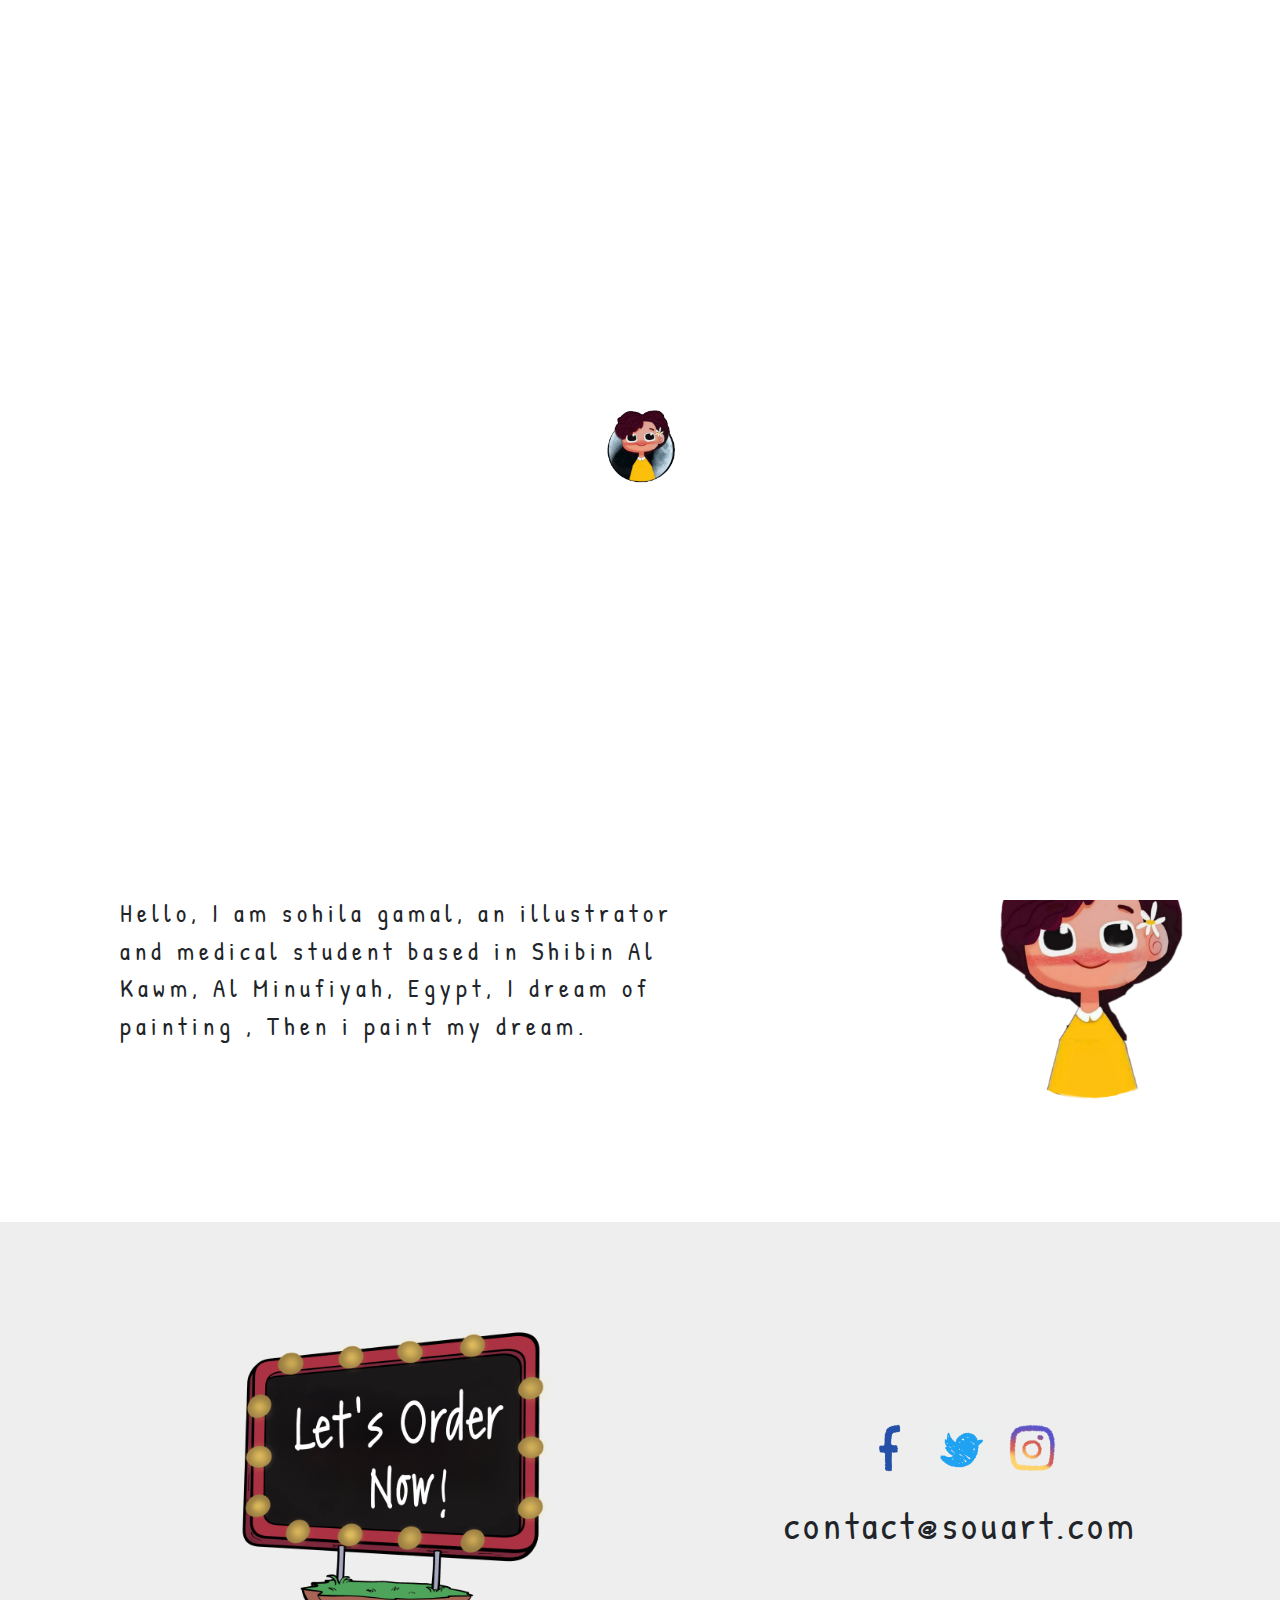
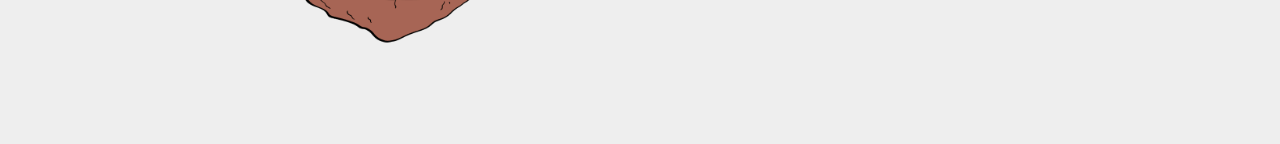
<file: index.html>
<!DOCTYPE html>
<html lang="en">
       <!-- THIS PAGE CLONED
             FROM
     www.nasserjunior.com  -->
<head>
 
    <meta charset="UTF-8">
    <link rel="icon" href="favicon.png">
    <meta http-equiv="X-UA-Compatible" content="IE=edge">
    <meta name="viewport" content="width=device-width, initial-scale=1.0">
    <title>Sou Art </title>
    <!-- Css Files -->
    <link rel="stylesheet" href="css/normalize.css">
    <link rel="stylesheet" href="css/style.css">
    <link rel="stylesheet" href="css/framework.css">
    <!-- Font   -->
    <link rel="preconnect" href="https://fonts.googleapis.com">
    <link rel="preconnect" href="https://fonts.gstatic.com" crossorigin>
    <link href="https://fonts.googleapis.com/css2?family=Patrick+Hand&display=swap" rel="stylesheet">
    
</head>
<body>
    <div class="loading"></div>
    <header>
        <div class="container">
            <a href="index.html" class="logo raw">
                <img src="images/logo.gif" alt="">
                <img src="images/logo1.gif" alt="">
            </a>
        </div>
    </header>


    <div class="work">
        <div class="container">
            <div class="grid">
                <a href="pages/illustration/index.html" class="column art">
                    <img src="images/illustration/pencil.png" alt="">
                    <p>Illustration</p>
                </a>
                <a href="pages/projects/index.html" class="column ">
                    <img src="images/projects/work.png" alt="">
                    <p>Projects</p>
                </a>
                <a href="pages/about/index.html" class="column">
                    <img src="images/about.png" alt="">
                    <p>About</p>
                </a>
            </div>
        </div>
    </div>

    <div class="about">
        <div class="container">
            <div class="raw space-bet resp rtl">
                <h4 class="text">
                    Hello,  I am sohila gamal, an illustrator and medical student based in Shibin Al Kawm, Al Minufiyah, Egypt, I dream of painting , Then i paint my dream.
                </h4>
                <img class="sou" src="images/sohila.png" alt="">
            </div>     
        </div>
    </div>

    <div class="footer">
        <div class="container">
            <div class="raw space-ar resp">
                <div class="ordernow"></div>
                <div class="column">
                    <div class="raw">
                      <a href="https://www.facebook.com/groups/404549188453083" target="_blank">
                        <img src="images/face.png" alt="">
                      </a> 
                      <a href="http://" target="_blank">
                        <img src="images/twitter.png" alt="">
                      </a> 
                      <a href="https://instagram.com/sou_art__?igshid=ZDdkNTZiNTM=" target="_blank">
                        <img src="images/insta.png" alt="">
                      </a> 
                    </div>
                    <div class="email">
                        <p>contact@souart.com</p>
                    </div>
                </div>
            </div>
        </div>
    </div>
<script>
   
     spinner = document.querySelector(".loading"),          

                window.addEventListener("load", () => {
                    
                        document.body.style.overflow = "hidden";
                        setInterval(() => {
                            spinner.style.display = "none";
                            document.body.style.overflow = "auto";
                        }, 3000);

                });

</script>
</body>
</html>
</file>
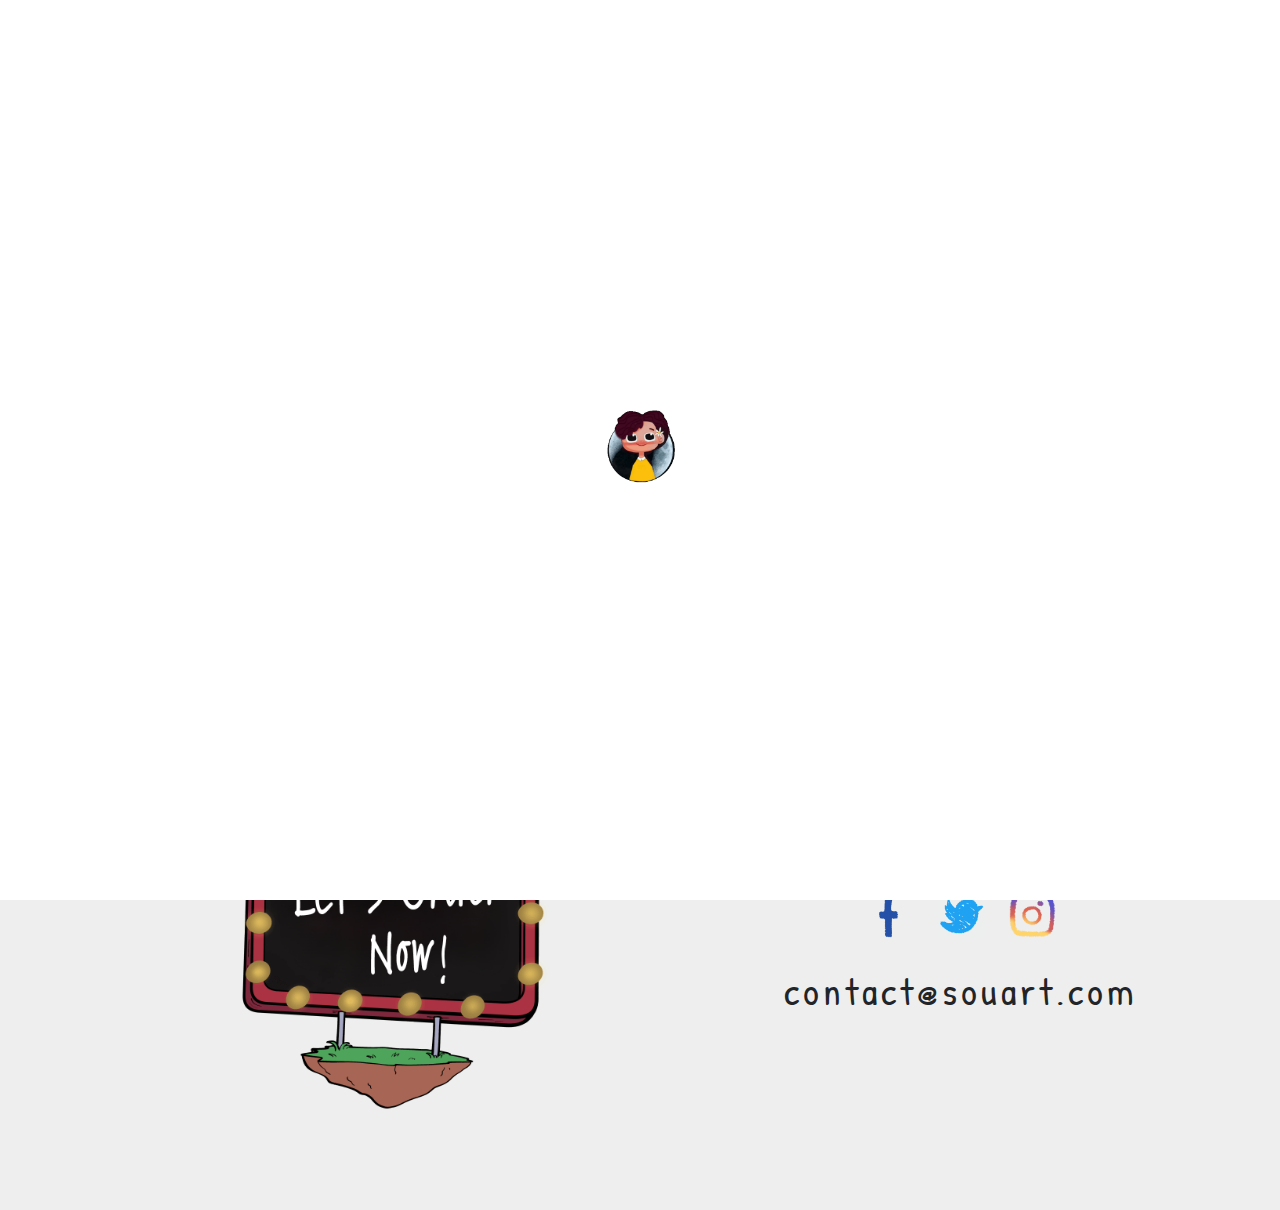
<file: pages/about/index.html>
<!DOCTYPE html>
<html lang="en">
       <!-- THIS PAGE CLONED
             FROM
     www.nasserjunior.com  -->
<head>
 
    <meta charset="UTF-8">
    <link rel="icon" href="../../favicon.png">
    <meta http-equiv="X-UA-Compatible" content="IE=edge">
    <meta name="viewport" content="width=device-width, initial-scale=1.0">
    <title>Sou Art | About</title>
    <!-- Css Files -->
    <link rel="stylesheet" href="../../css/normalize.css">
    <link rel="stylesheet" href="../../css/style.css">
    <link rel="stylesheet" href="../../css/framework.css">
    <!-- Font   -->
    <link rel="preconnect" href="https://fonts.googleapis.com">
    <link rel="preconnect" href="https://fonts.gstatic.com" crossorigin>
    <link href="https://fonts.googleapis.com/css2?family=Patrick+Hand&display=swap" rel="stylesheet">
    
</head>
<body>
    <div class="loading"></div>
    <header>
        <div class="container">
            <div class="column">
                <a href="../../index.html" class="logo raw">
                    <img src="../../images/logo.gif" alt="">
                    <img src="../../images/logo1.gif" alt="">
                </a>
                <nav class="raw">
                    <a href="../../pages/illustration/index.html">Illustration</a>
                    <a href="../../pages/projects/index.html">Projects</a>
                    <a class="active" href="index.html">about</a>
                </nav>
            </div>
        </div>
    </header>

    <div class="about">
        <div class="container">
            <div class="raw space-bet resp rtl">
                <h4 class="text">
                    <p>Hello there, my name is Sohila Mohamed Gamal, AKA So hila, an illustrator based in Shibin Al Kawm, Al Minufiyah, Egypt. I am also a medical student ( in MFM).
                    </p>
                    <p>
                        I dream of painting , Then i paint my dream......
                    </p>
                    <p>
                        Taking the next step in this path, I started to work commercially to ....
                    </p>
                </h4>
                <img class="sou" src="../../images/sohila.png" alt="">
            </div>     
        </div>
    </div>

    <div class="footer">
        <div class="container">
            <div class="raw space-ar resp">
                <div class="ordernow"></div>
                <div class="column">
                    <div class="raw">
                      <a href="https://www.facebook.com/groups/404549188453083" target="_blank">
                        <img src="../../images/face.png" alt="">
                      </a> 
                      <a href="http://" target="_blank">
                        <img src="../../images/twitter.png" alt="">
                      </a> 
                      <a href="https://instagram.com/sou_art__?igshid=ZDdkNTZiNTM=" target="_blank">
                        <img src="../../images/insta.png" alt="">
                      </a> 
                    </div>
                    <div class="email">
                        <p>contact@souart.com</p>
                    </div>
                </div>
            </div>
        </div>
    </div>
    <script>
   
        spinner = document.querySelector(".loading"),          
   
                   window.addEventListener("load", () => {
                       
                           document.body.style.overflow = "hidden";
                           setInterval(() => {
                               spinner.style.display = "none";
                               document.body.style.overflow = "auto";
                           }, 3000);
   
                   });
   
   </script>
</body>
</html>
</file>
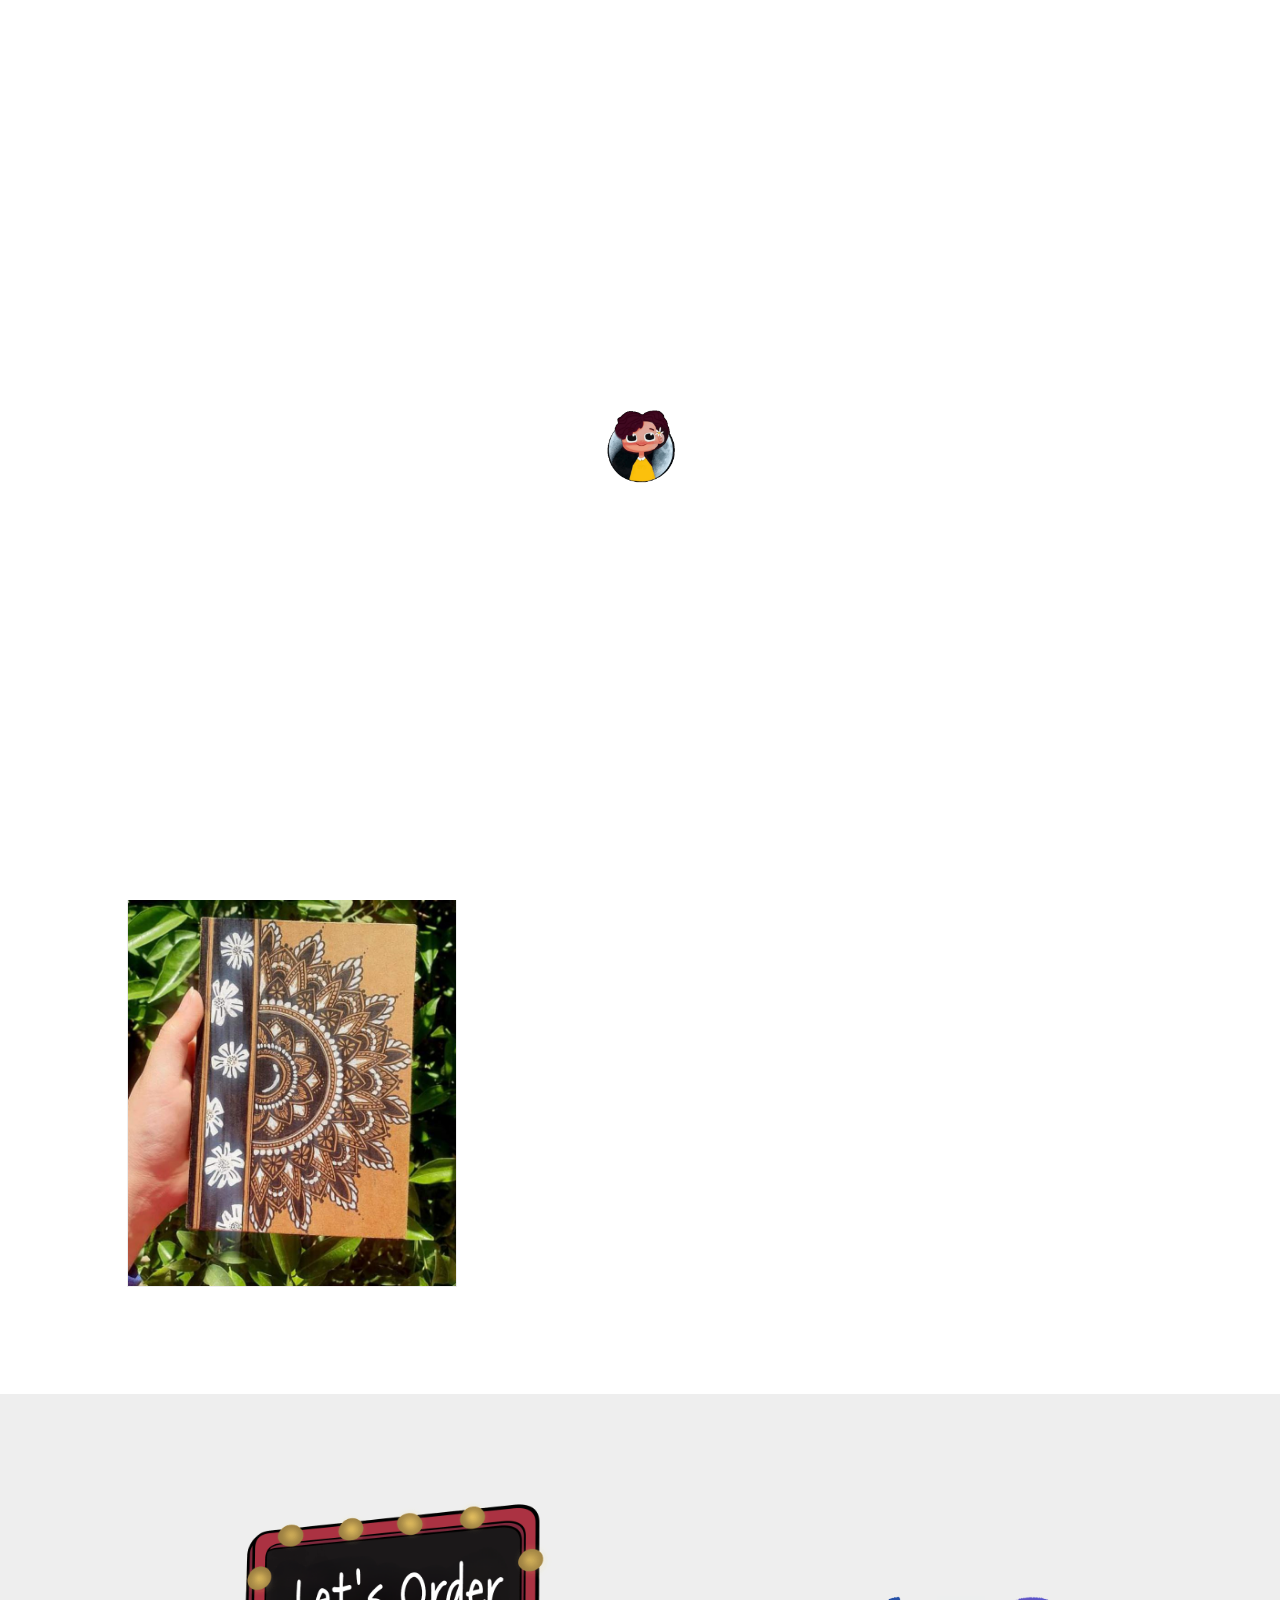
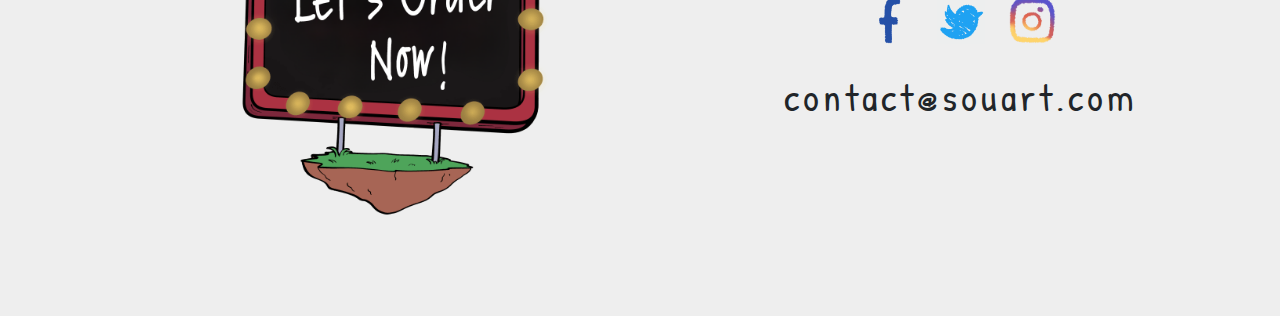
<file: pages/illustration/index.html>
<!DOCTYPE html>
<html lang="en">
       <!-- THIS PAGE CLONED
             FROM
     www.nasserjunior.com  -->
<head>
 
    <meta charset="UTF-8">
    <link rel="icon" href="../../favicon.png">
    <meta http-equiv="X-UA-Compatible" content="IE=edge">
    <meta name="viewport" content="width=device-width, initial-scale=1.0">
    <title>Sou Art | Illustration</title>
    <!-- Css Files -->
    <link rel="stylesheet" href="../../css/normalize.css">
    <link rel="stylesheet" href="../../css/style.css">
    <link rel="stylesheet" href="../../css/framework.css">
    <!-- Font   -->
    <link rel="preconnect" href="https://fonts.googleapis.com">
    <link rel="preconnect" href="https://fonts.gstatic.com" crossorigin>
    <link href="https://fonts.googleapis.com/css2?family=Patrick+Hand&display=swap" rel="stylesheet">
    
</head>
<body>
        <div class="loading"></div>
    <header>
        <div class="container">
            <div class="column">
                <a href="../../index.html" class="logo raw">
                    <img src="../../images/logo.gif" alt="">
                    <img src="../../images/logo1.gif" alt="">
                </a>
                <nav class="raw">
                    <a class="active" href="index.html">Illustration</a>
                    <a href="../../pages/projects/index.html">Projects</a>
                    <a  href="../../pages/about/index.html">about</a>
                </nav>
            </div>
        </div>
    </header>
    <div class="illsutration">
        <div class="container ">
            <div class="grid">
                <img src="../../images/illustration/art1.jpg" alt="">
                <img src="../../images/illustration/art2.jpg" alt="">
                <img src="../../images/illustration/art3.jpg" alt="">
                <img src="../../images/illustration/art4.jpg" alt="">
            
            </div>
          
        </div>
    </div>
   
    <div class="footer">
        <div class="container">
            <div class="raw space-ar resp">
                <div class="ordernow"></div>
                <div class="column">
                    <div class="raw">
                      <a href="https://www.facebook.com/groups/404549188453083" target="_blank">
                        <img src="../../images/face.png" alt="">
                      </a> 
                      <a href="http://" target="_blank">
                        <img src="../../images/twitter.png" alt="">
                      </a> 
                      <a href="https://instagram.com/sou_art__?igshid=ZDdkNTZiNTM=" target="_blank">
                        <img src="../../images/insta.png" alt="">
                      </a> 
                    </div>
                    <div class="email">
                        <p>contact@souart.com</p>
                    </div>
                </div>
            </div>
        </div>
    </div>
    <script>
   
        spinner = document.querySelector(".loading"),          
   
                   window.addEventListener("load", () => {
                       
                           document.body.style.overflow = "hidden";
                           setInterval(() => {
                               spinner.style.display = "none";
                               document.body.style.overflow = "auto";
                           }, 3000);
   
                   });
   
   </script>
   </body>
   </html>
</file>
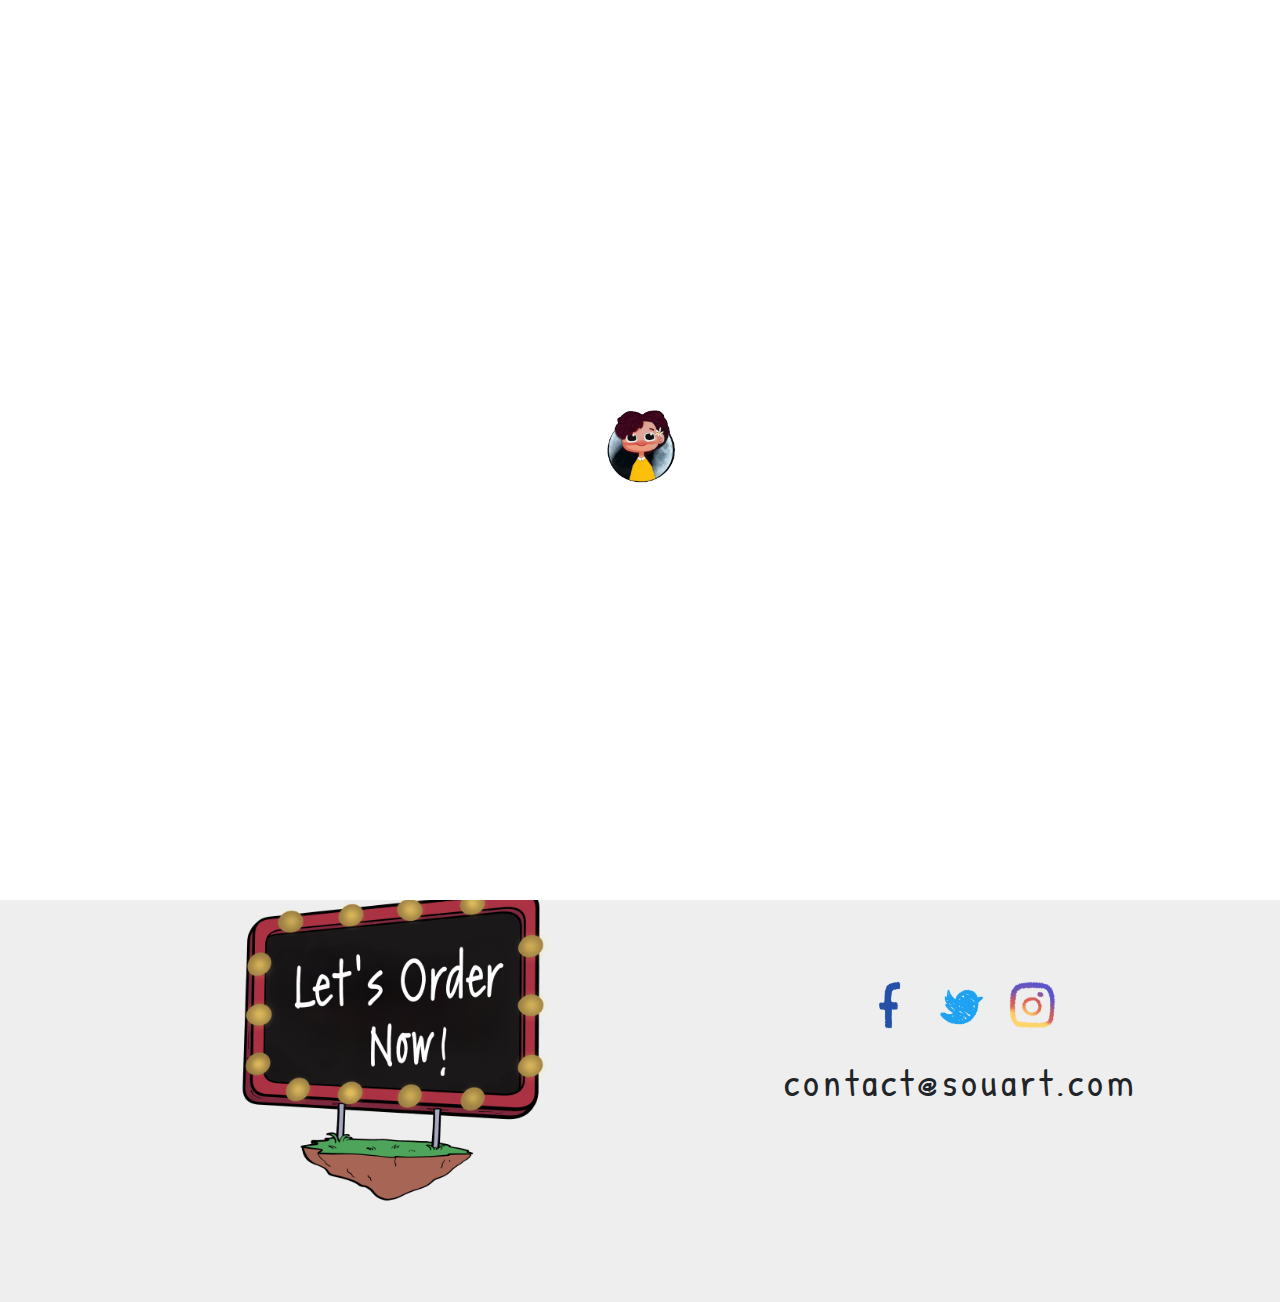
<file: pages/projects/index.html>
<!DOCTYPE html>
<html lang="en">
       <!-- THIS PAGE CLONED
             FROM
     www.nasserjunior.com  -->
<head>
 
    <meta charset="UTF-8">
    <link rel="icon" href="../../favicon.png">
    <meta http-equiv="X-UA-Compatible" content="IE=edge">
    <meta name="viewport" content="width=device-width, initial-scale=1.0">
    <title>Sou Art | Projects </title>
    <!-- Css Files -->
    <link rel="stylesheet" href="../../css/normalize.css">
    <link rel="stylesheet" href="../../css/style.css">
    <link rel="stylesheet" href="../../css/framework.css">
    <!-- Font   -->
    <link rel="preconnect" href="https://fonts.googleapis.com">
    <link rel="preconnect" href="https://fonts.gstatic.com" crossorigin>
    <link href="https://fonts.googleapis.com/css2?family=Patrick+Hand&display=swap" rel="stylesheet">
    
</head>
<body>
    <div class="loading"></div>
    <header>
        <div class="container">
            <div class="column">
                <a href="../../index.html" class="logo raw">
                    <img src="../../images/logo.gif" alt="">
                    <img src="../../images/logo1.gif" alt="">
                </a>
                <nav class="raw">
                    <a  href="../../pages/illustration/index.html">Illustration</a>
                    <a class="active" href="index.html">Projects</a>
                    <a  href="../../pages/about/index.html">about</a>
                </nav>
            </div>
        </div>
    </header>
    <div class="illsutration">
        <div class="container ">
            <div class="grid">
                <img src="../../images/projects/proj1.jpg" alt="">
                <img src="../../images/projects/proj2.jpg" alt="">
                <img src="../../images/projects/proj3.jpg" alt="">
            
            </div>
          
        </div>
    </div>
   
    <div class="footer">
        <div class="container">
            <div class="raw space-ar resp">
                <div class="ordernow"></div>
                <div class="column">
                    <div class="raw">
                      <a href="https://www.facebook.com/groups/404549188453083" target="_blank">
                        <img src="../../images/face.png" alt="">
                      </a> 
                      <a href="http://" target="_blank">
                        <img src="../../images/twitter.png" alt="">
                      </a> 
                      <a href="https://instagram.com/sou_art__?igshid=ZDdkNTZiNTM=" target="_blank">
                        <img src="../../images/insta.png" alt="">
                      </a> 
                    </div>
                    <div class="email">
                        <p>contact@souart.com</p>
                    </div>
                </div>
            </div>
        </div>
    </div>
    <script>
   
        spinner = document.querySelector(".loading"),          
   
                   window.addEventListener("load", () => {
                       
                           document.body.style.overflow = "hidden";
                           setInterval(() => {
                               spinner.style.display = "none";
                               document.body.style.overflow = "auto";
                           }, 3000);
   
                   });
   
   </script>
   </body>
   </html>
</file>
<file: css/style.css>
/* Start Variables */
:root {
    /* --main-color: rgb(239 182 64);
    --sec-color: white;
    /* --background-color: rgb(143 80 14 / 50%);  */
    --section-padding : 100px 
}
/* End Variables */
/* Start Global Rules */
* {
    -webkit-box-sizing: border-box;
    -moz-box-sizing: border-box;
    box-sizing: border-box;
    padding: 0;
    margin: 0;
}

html {
    scroll-behavior: smooth;
}

body {
    font-family: "Patrick Hand","sans-serif";
    color: #212529;
    font-size: 20px;
    font-weight: 400;
    line-height: 1.5;
    text-align: left;


}

.grid {
    display: grid;
    grid-template-columns: repeat(auto-fill, minmax(232px, 1fr));
    gap: 70px;
}
.raw {
    display: flex;
    justify-content: center;
    align-items: center;
}
.space-bet {
    justify-content: space-between;
}
.space-ar {
    justify-content: space-around;
}
.column {
    display: flex;
    flex-direction: column;
    justify-content: center;
    text-align: center;
}
.center-raw {
    justify-content: center;
}
.center-col {
    align-items: center;
}
.center {
    display: flex;
    align-items: center;
    justify-content: center;
    text-align: center;
}
.clickable {
    cursor: pointer;
}

ul {
    list-style: none;
}
a {
    text-decoration: none;
    color: currentcolor;
}

.container {
    padding-left: 20px;
    padding-right: 20px;
    margin-left: auto;
    margin-right: auto;
    
}
/* Small */
@media (min-width: 768px) {
    .container {
      width: 750px;
    }
}
/* Medium */
@media (min-width: 992px) {
    .container {
      width: 970px;
  
    }
}
/* Large */
@media (min-width: 1200px) {
    .container {
      width: 1170px;
  
    }
}
.loading {
    background: white url(../images/logo.gif) no-repeat center center;
    background-size: 100px;
    height: 100vh;
    width: 100%;
    position: fixed;
    z-index: 999999999;

}
header img {
    height: 140px;
}
header nav a {
    padding-right: 32px;
    font-size: 30px;
    color: #929292!important;
    transition: .3s;
}
header nav a.active ,
header nav a:hover {
    color: #212529!important;
}
.work,

.footer {
    background-color: #eee;
    padding: var(--section-padding);
    font-size: 30px;
}

.work img {
    transition: .3s;
}
.work img:hover {
    transform: scale(1.1);
}

.about,
.illsutration,
.projects {
    padding: var(--section-padding);
}
.about .text{
    max-width: 50%;
    font-weight: 100;
    font-size: 25px;
    letter-spacing: 5px;
}
.about .sou{
    height: 303px;
    width: 306px;
    animation: trans 3s infinite ;

}


.illsutration img {
    margin: 7px;
    width: 100%;
    border: 1px solid #eee
}

.footer .ordernow {
    width: 326px;
    height: 322px;
    background-image: url(../images/order0.png);
    background-size: cover;
    animation: orderz 1s infinite linear;
}

.footer img {
    height: 72px;
    padding: 12px;
}

.footer .email {
    letter-spacing: 4px;
    font-size: 39px;
}

@media (max-width: 750px) {
    
     .resp {
        flex-direction: column;
        gap: 5px;
        align-items: center;
        text-align: center;
    }
    .work,
    .about,
    .illsutration,
    .projects {
        padding: var(--section-padding) 0;
    }
    .about .text{
        max-width: unset!important;

    }
    .footer .email {
    letter-spacing: 3px;
    font-size: 27px;
    }
    header nav a {
        padding: 0 16px;
        font-size: 26px;
    }
    .rtl {
        flex-direction: column-reverse;
        gap: 15px;
    }
}









@keyframes orderz {
    0% {

    }

    100% {
        background-image: url(../images/order.png);

    }
}
@keyframes trans {
 
    50% {
        transform: translateY(53px);

    }
    100% {
        transform: translateY(0px);

    }
}
</file>
<file: css/framework.css>
.hand-text {
    font-family: "Patrick Hand","sans-serif";
    letter-spacing: 4px;
    color: #212529;
}
</file>
